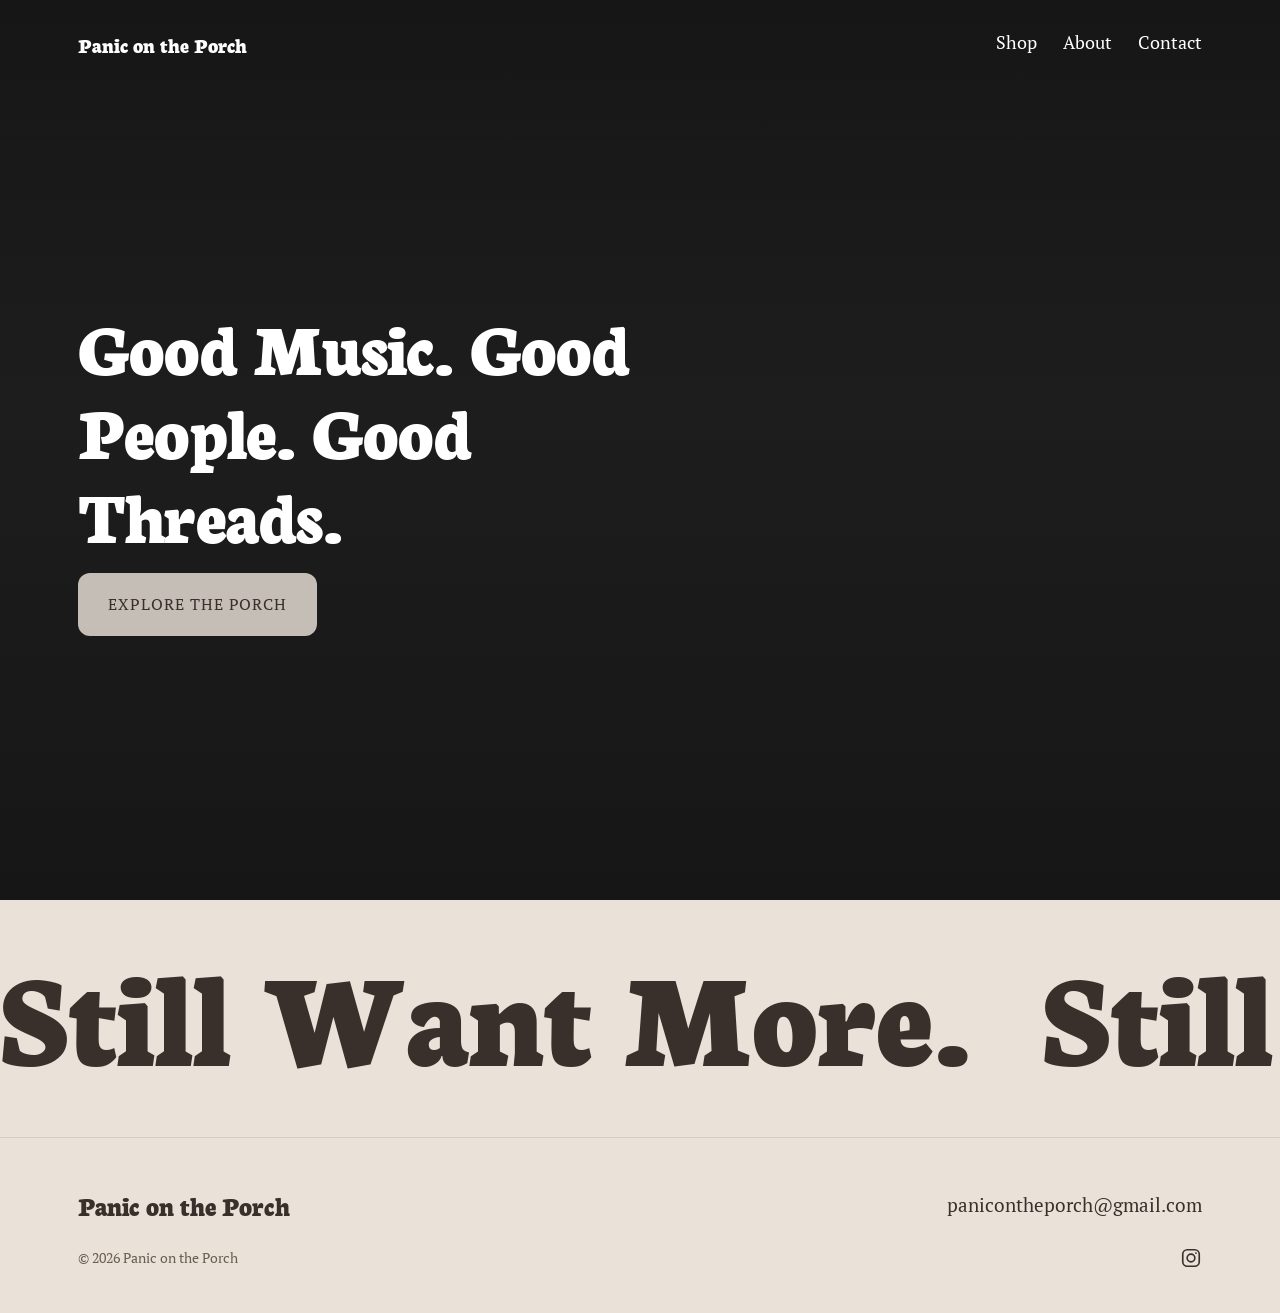
<file: index.html>
<!doctype html>
<html lang="en">
<head>
<meta charset="utf-8">
<meta name="viewport" content="width=device-width, initial-scale=1">
<title>Panic on the Porch</title>
<meta name="description" content="Good Music. Good People. Good Threads. Merch inspired by Widespread Panic, Southern music and the good times.">
<meta property="og:title" content="Panic on the Porch">
<meta property="og:description" content="Good Music. Good People. Good Threads. Merch inspired by Widespread Panic, Southern music and the good times.">
<meta property="og:image" content="https://cdn.shopify.com/s/files/1/1876/9703/files/v3-mockup.jpg?v=1795113605&width=1200">
<meta property="og:type" content="website">
<link rel="icon" href="data:image/svg+xml,<svg xmlns='http://www.w3.org/2000/svg' viewBox='0 0 100 100'><text y='.9em' font-size='90'>🪑</text></svg>">
<link rel="preconnect" href="https://fonts.googleapis.com">
<link rel="preconnect" href="https://fonts.gstatic.com" crossorigin>
<link href="https://fonts.googleapis.com/css2?family=Neuton:wght@700;800&family=PT+Serif:ital,wght@0,400;0,700;1,400&display=swap" rel="stylesheet">
<link rel="stylesheet" href="/styles.css">
</head>
<body>
<header class="site-header on-photo">
  <div class="wrap">
    <a class="brand" href="/">Panic on the Porch</a>
    <nav class="nav" aria-label="Main"><a href="/shop/">Shop</a><a href="/about/">About</a><a href="/contact/">Contact</a></nav>
  </div>
</header>
<main>
  <section class="hero" style="background-image:url('https://cdn.shopify.com/s/files/1/1876/9703/files/potp-home-hero.webp?v=1795049394&width=2400')">
    <div class="wrap">
      <h1>Good Music. Good People. Good Threads.</h1>
      <a class="btn btn-tan" href="/shop/">Explore the Porch</a>
    </div>
  </section>
  <section class="marquee" aria-label="Still Want More.">
    <div class="marquee-track" aria-hidden="true">
      <span>Still Want More.</span><span>Still Want More.</span><span>Still Want More.</span><span>Still Want More.</span>
      <span>Still Want More.</span><span>Still Want More.</span><span>Still Want More.</span><span>Still Want More.</span>
    </div>
  </section>
</main>
<footer class="site-footer">
  <div class="wrap">
    <a class="brand" href="/">Panic on the Porch</a>
    <a class="email" href="mailto:panicontheporch@gmail.com">panicontheporch@gmail.com</a>
    <span class="small">&copy; 2026 Panic on the Porch</span>
    <a class="ig" href="https://www.instagram.com/panicontheporch/" aria-label="Panic on the Porch on Instagram" target="_blank" rel="noopener">
      <svg viewBox="0 0 24 24" fill="none" stroke="currentColor" stroke-width="1.8"><rect x="3" y="3" width="18" height="18" rx="5"/><circle cx="12" cy="12" r="4.2"/><circle cx="17.4" cy="6.6" r="1" fill="currentColor" stroke="none"/></svg>
    </a>
  </div>
</footer>
</body>
</html>
</file>
<file: styles.css>
/* Panic on the Porch — site styles (matches the original Squarespace design) */
:root {
  --bg: #eae2d8;
  --ink: #3a302b;
  --muted: #6b5d52;
  --line: #cdbfae;
  --field: #f3efe9;
  --btn: #3a322e;
  --btn-ink: #f3ede5;
  --head: "Neuton", Georgia, serif;
  --body: "PT Serif", Georgia, serif;
  --wrap: 1180px;
}
* { box-sizing: border-box; }
html, body { margin: 0; }
body { background: var(--bg); color: var(--ink); font-family: var(--body); font-size: 17px; line-height: 1.65; -webkit-font-smoothing: antialiased; }
img { max-width: 100%; display: block; }
a { color: inherit; }
.wrap { max-width: var(--wrap); margin: 0 auto; padding: 0 28px; }

/* Header */
.site-header { position: relative; z-index: 5; }
.site-header .wrap { display: flex; justify-content: space-between; align-items: center; padding-top: 26px; padding-bottom: 26px; }
.brand { font-family: var(--head); font-weight: 800; font-size: 22px; text-decoration: none; }
.nav { display: flex; gap: 26px; }
.nav a { text-decoration: none; font-size: 18px; padding-bottom: 2px; border-bottom: 1px solid transparent; }
.nav a:hover, .nav a[aria-current="page"] { border-bottom-color: currentColor; }
.site-header.on-photo { position: absolute; top: 0; left: 0; right: 0; color: #fff; }

/* Headings */
h1, h2, h3 { font-family: var(--head); font-weight: 800; line-height: 1.1; margin: 0 0 18px; }
h1 { font-size: clamp(40px, 5.2vw, 64px); letter-spacing: -0.01em; }
.lede { font-family: var(--head); font-weight: 700; font-size: 22px; line-height: 1.35; margin: 0 0 14px; }

/* Buttons */
.btn { display: inline-block; font-family: var(--body); font-size: 16px; letter-spacing: .06em; text-transform: uppercase; text-decoration: none; padding: 18px 30px; border-radius: 12px; background: var(--btn); color: var(--btn-ink); border: 0; cursor: pointer; }
.btn-tan { background: rgba(234, 226, 216, .82); color: var(--ink); }
.btn:hover { opacity: .9; }

/* Home hero */
.hero { position: relative; min-height: 100vh; min-height: 100svh; display: flex; align-items: center; color: #fff; background: #222 center/cover no-repeat; }
.hero::before { content: ""; position: absolute; inset: 0; background: linear-gradient(180deg, rgba(0,0,0,.35), rgba(0,0,0,.15) 45%, rgba(0,0,0,.35)); }
.hero .wrap { position: relative; width: 100%; padding-top: 120px; padding-bottom: 80px; }
.hero h1 { max-width: 640px; font-size: clamp(44px, 6vw, 76px); }

/* Marquee */
.marquee { overflow: hidden; white-space: nowrap; padding: 40px 0 56px; }
.marquee-track { display: inline-block; animation: marquee 28s linear infinite; }
.marquee span { font-family: var(--head); font-weight: 800; font-size: clamp(64px, 11vw, 160px); line-height: 1; padding-right: .5em; }
@keyframes marquee { from { transform: translateX(0); } to { transform: translateX(-50%); } }
@media (prefers-reduced-motion: reduce) { .marquee-track { animation: none; } }

/* Split pages (About / Contact) */
.split .wrap { display: grid; grid-template-columns: 1fr; gap: 40px; padding-top: 30px; padding-bottom: 90px; align-items: center; }
.split .copy { max-width: 470px; }
.split .photo img { width: 100%; height: auto; aspect-ratio: 2 / 3; object-fit: cover; }
@media (min-width: 860px) {
  .split .wrap { grid-template-columns: 1fr 1fr; gap: 80px; }
  .split .photo { justify-self: end; width: 100%; max-width: 460px; }
}

/* Contact form */
.form { margin-top: 28px; display: grid; gap: 18px; }
.form .row { display: grid; grid-template-columns: 1fr 1fr; gap: 12px; }
.form label { display: block; font-size: 16px; margin-bottom: 6px; }
.form label small { color: var(--muted); font-size: 14px; margin-left: 4px; }
.form input, .form textarea { width: 100%; font: inherit; font-size: 16px; color: var(--ink); background: var(--field); border: 1px solid transparent; border-radius: 10px; padding: 12px 14px; }
.form input:focus, .form textarea:focus { outline: none; border-color: var(--ink); }
.form textarea { min-height: 120px; resize: vertical; }
.form .hp { display: none; }
.sent { background: rgba(58,48,43,.07); border-radius: 10px; padding: 14px 16px; margin-top: 20px; }

/* Footer */
.site-footer { border-top: 1px solid rgba(58,48,43,.12); }
.site-footer .wrap { display: grid; grid-template-columns: 1fr auto; gap: 18px 28px; padding-top: 44px; padding-bottom: 44px; align-items: center; }
.site-footer .brand { font-size: 28px; }
.site-footer .email { justify-self: end; font-size: 19px; text-decoration: none; }
.site-footer .small { color: var(--muted); font-size: 14px; }
.site-footer .ig { justify-self: end; display: inline-flex; }
.site-footer .ig svg { width: 22px; height: 22px; }
@media (max-width: 600px) {
  .site-footer .wrap { grid-template-columns: 1fr; }
  .site-footer .email, .site-footer .ig { justify-self: start; }
  .nav { gap: 16px; }
  .nav a { font-size: 16px; }
  .form .row { grid-template-columns: 1fr; }
}
</file>
